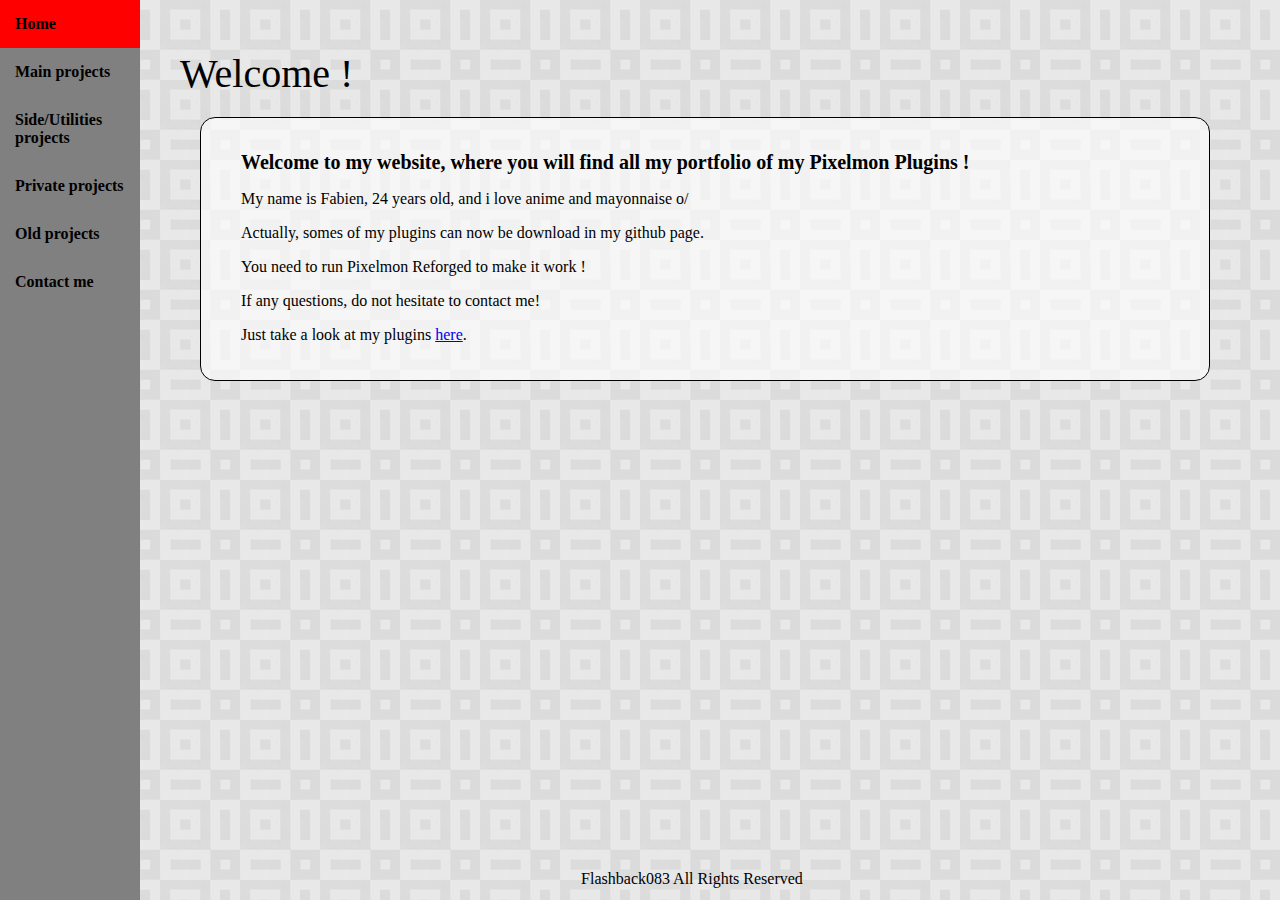
<file: index.html>
<!doctype html>
<html lang="fr">
<head>
	<meta charset="utf-8">
	<title>Flashback083's plugins - Home</title>
	<link rel="stylesheet" href="style.css">
	<link rel="icon" type="image/png" href="favicon.png" />
</head>
<body>
	<nav>
		<a class="active" title="Home" href="index.html">Home</a>
		<a title="Main Projects" href="mainprojects.html">Main projects</a>
		<a title="Side Projects" href="sideprojects.html">Side/Utilities projects</a>
		<a class="Private Projects" title="Private Projects" href="privateprojects.html">Private projects</a>
		<a title="Old Projects" href="oldprojects.html">Old projects</a>
		<a title="Contact me" href="contact.html">Contact me</a>
	</nav>
	<section>
		<header>Welcome !</header>
		<article>
			<h1>Welcome to my website, where you will find all my portfolio of my Pixelmon Plugins !</h1>
			<p>My name is Fabien, 24 years old, and i love anime and mayonnaise o/</p>
			<p>Actually, somes of my plugins can now be download in my github page.</p>
			<p>You need to run Pixelmon Reforged to make it work !</p>
			<p>If any questions, do not hesitate to contact me!</p>
			<p>Just take a look at my plugins <a title="My Plugins" href="mainprojects.html">here</a>.</p>
		</article>
		<footer>Flashback083 All Rights Reserved</footer>
	</section>
</body>
</html>
</file>
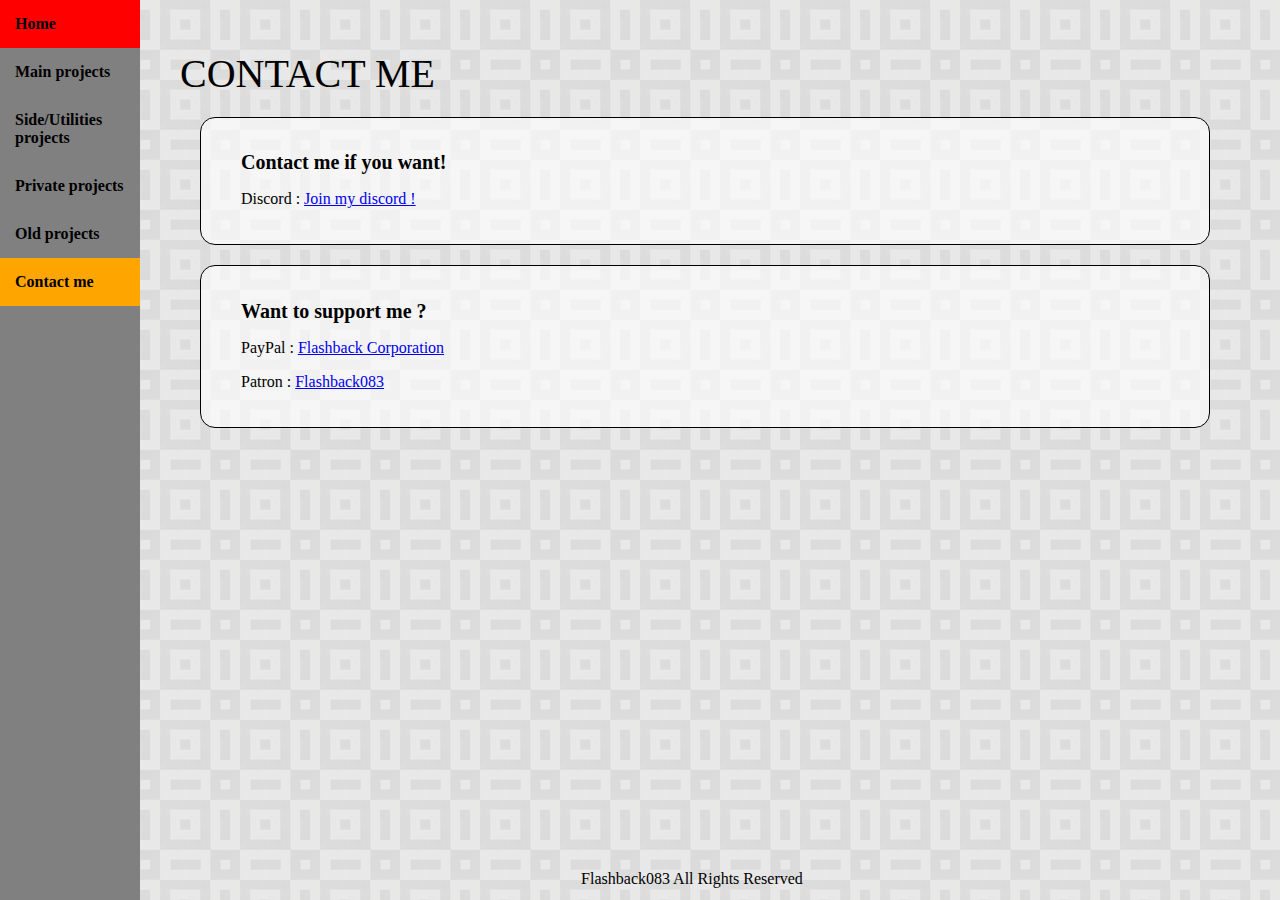
<file: contact.html>
<!doctype html>
<html lang="fr">
<head>
	<meta charset="utf-8">
	<title>Flashback083's plugins - Contact me</title>
	<link rel="stylesheet" href="style.css">
	<link rel="icon" type="image/png" href="favicon.png" />
</head>
<body>
	<nav>
		<a title="Home" href="index.html">Home</a>
		<a title="Main Projects" href="mainprojects.html">Main projects</a>
		<a title="Side Projects" href="sideprojects.html">Side/Utilities projects</a>
		<a class="Private Projects" title="Private Projects" href="privateprojects.html">Private projects</a>
		<a title="Old Projects" href="oldprojects.html">Old projects</a>
		<a class="active" title="Contact me" href="contact.html">Contact me</a>
	</nav>
	<section>
		<header>CONTACT ME</header>
		<article>
			<h1>Contact me if you want!</h1>
			<p>Discord : <a target="blank" href="https://discord.gg/BhWFTPd">Join my discord !</a></p>
		</article>
		<article>
			<h1>Want to support me ?</h1>
			<p>PayPal : <a target="blank" href="https://www.paypal.me/FlashbackCorporation">Flashback Corporation</a></p>
			<p>Patron : <a target="blank" href="https://www.patreon.com/flashback083">Flashback083</a></p>
		</article>
		<footer>Flashback083 All Rights Reserved</footer>
	</section>
</body>
</html>
</file>
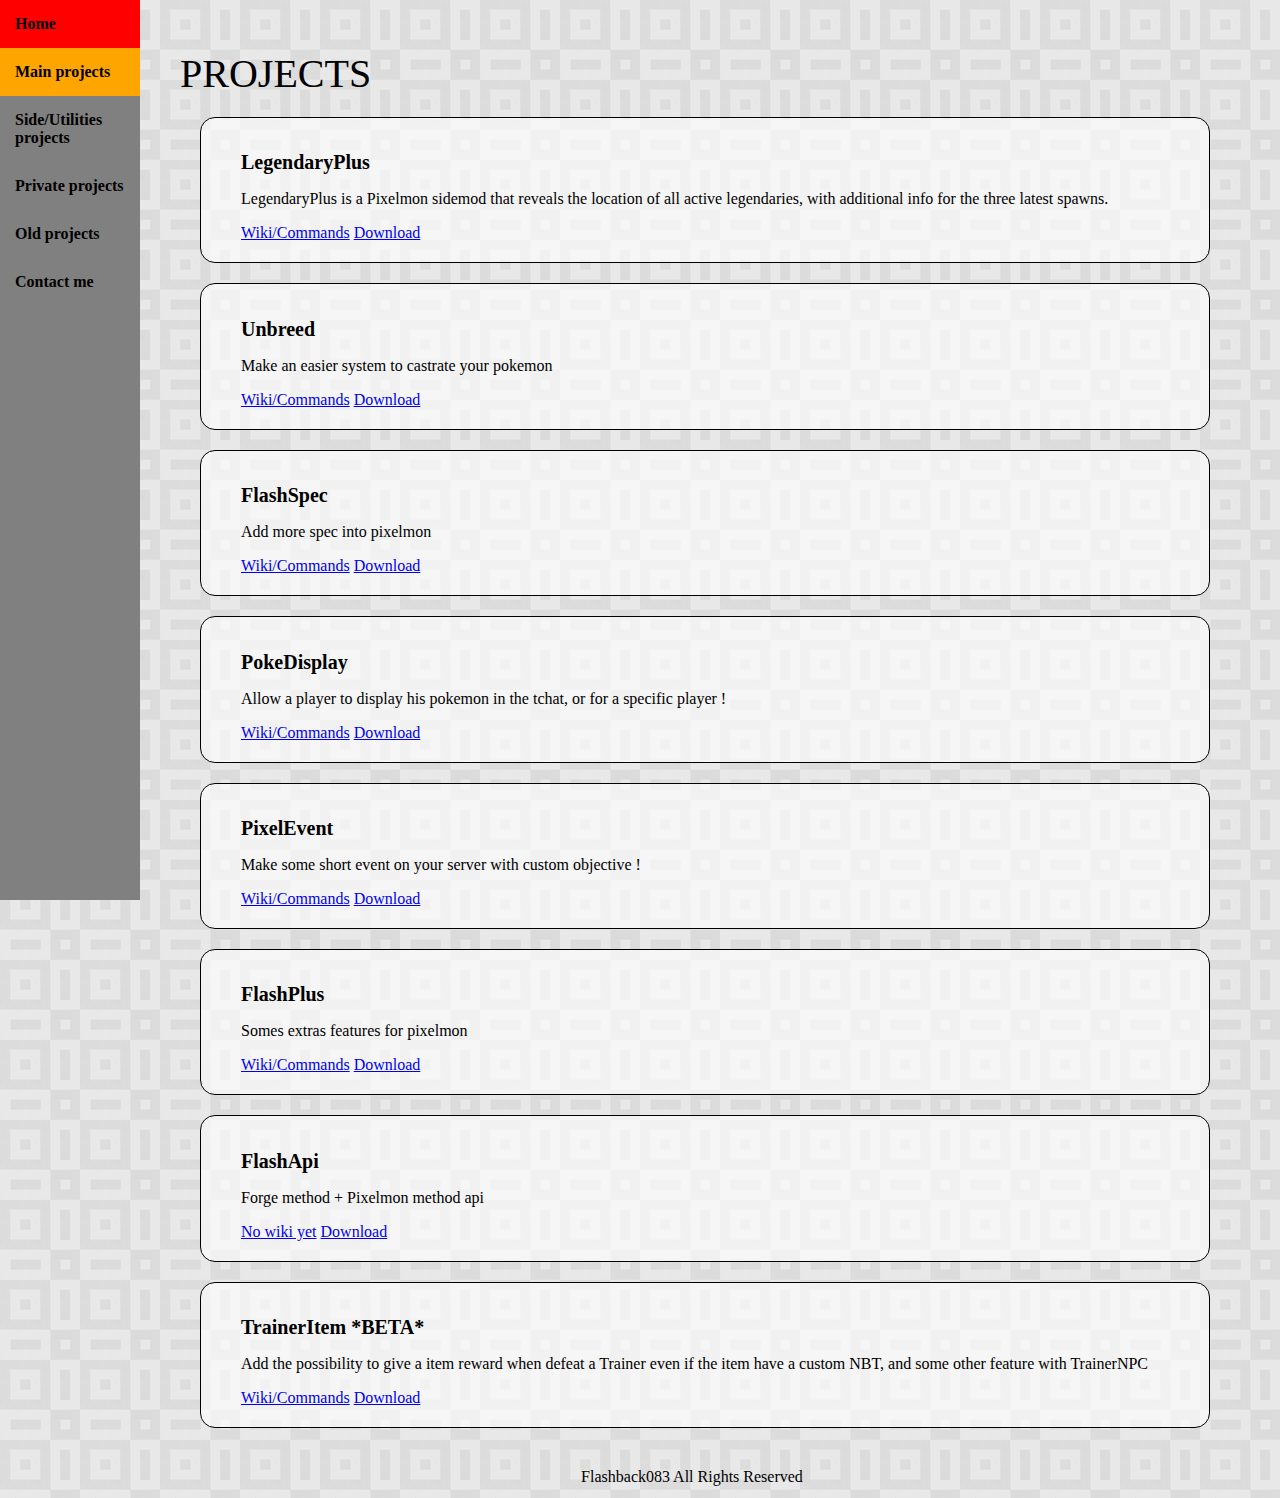
<file: mainprojects.html>
<!doctype html>
<html lang="fr">
<head>
	<meta charset="utf-8">
	<title>Flashback's plugins - Projects</title>
	<link rel="stylesheet" href="style.css">
	<link rel="icon" type="image/png" href="favicon.png" />
</head>
<body>
	<nav>
		<a title="Home" href="index.html">Home</a>
		<a class="active" title="Main Projects" href="mainprojects.html">Main projects</a>
		<a title="Side Projects" href="sideprojects.html">Side/Utilities projects</a>
		<a class="Private Projects" title="Private Projects" href="privateprojects.html">Private projects</a>
		<a title="Old Projects" href="oldprojects.html">Old projects</a>
		<a title="Contact me" href="contact.html">Contact me</a>
	</nav>
	<section>
		<header>PROJECTS</header>
		<article>
			<h1>LegendaryPlus</h1>
			<p>LegendaryPlus is a Pixelmon sidemod that reveals the location of all active legendaries, with additional info for the three latest spawns. </p>
			<a target="blank" href="https://pixelmonmod.com/wiki/index.php?title=LegendaryPlus">Wiki/Commands</a>
			<a target="blank" href="https://pixelmonmod.com/downloads.php">Download</a>
		</article>
		<article>
			<h1>Unbreed</h1>
			<p>Make an easier system to castrate your pokemon</p>		
			<a target="blank" href="https://github.com/Flashback083/Unbreed/wiki/Commands-and-Permissions">Wiki/Commands</a>
			<a target="blank" href="https://github.com/Flashback083/Unbreed/releases">Download</a>
		</article>
		<article>
			<h1>FlashSpec</h1>
			<p>Add more spec into pixelmon</p>	
			<a target="blank" href="https://github.com/Flashback083/FlashSpec/wiki">Wiki/Commands</a>
			<a target="blank" href="https://github.com/Flashback083/FlashSpec/releases">Download</a>
		</article>
		<article>
			<h1>PokeDisplay</h1>
			<p>Allow a player to display his pokemon in the tchat, or for a specific player !</p>	
			<a target="blank" href="https://github.com/Flashback083/PokeDisplayP/wiki">Wiki/Commands</a>
			<a target="blank" href="https://github.com/Flashback083/PokeDisplayP/releases">Download</a>
		</article>
		<article>
			<h1>PixelEvent</h1>
			<p>Make some short event on your server with custom objective !</p>		
			<a target="blank" href="https://pixelmonmod.com/wiki/index.php?title=PixelEvent">Wiki/Commands</a>
			<a target="blank" href="https://pixelmonmod.com/downloads.php">Download</a>
		</article>
		<article>
			<h1>FlashPlus</h1>
			<p>Somes extras features for pixelmon</p>				
			<a target="blank" href="https://github.com/Flashback083/FlashPlus/wiki">Wiki/Commands</a>
			<a target="blank" href="https://github.com/Flashback083/FlashPlus/releases/">Download</a>
		</article>
		<article>
			<h1>FlashApi</h1>
			<p>Forge method + Pixelmon method api</p>		
			<a target="blank" href="https://github.com/Flashback083/FlashApi">No wiki yet</a>
			<a target="blank" href="https://github.com/Flashback083/FlashApi/releases/">Download</a>
		</article>
		<article>
			<h1>TrainerItem *BETA*</h1>
			<p>Add the possibility to give a item reward when defeat a Trainer even if the item have a custom NBT, and some other feature with TrainerNPC</p>			
			<a target="blank" href="https://github.com/Flashback083/TrainerItem/wiki/Commands-and-Permissions">Wiki/Commands</a>
			<a target="blank" href="https://github.com/Flashback083/TrainerItem/releases">Download</a>
		</article>
		<footer>Flashback083 All Rights Reserved</footer>
	</section>
</body>
</html>
</file>
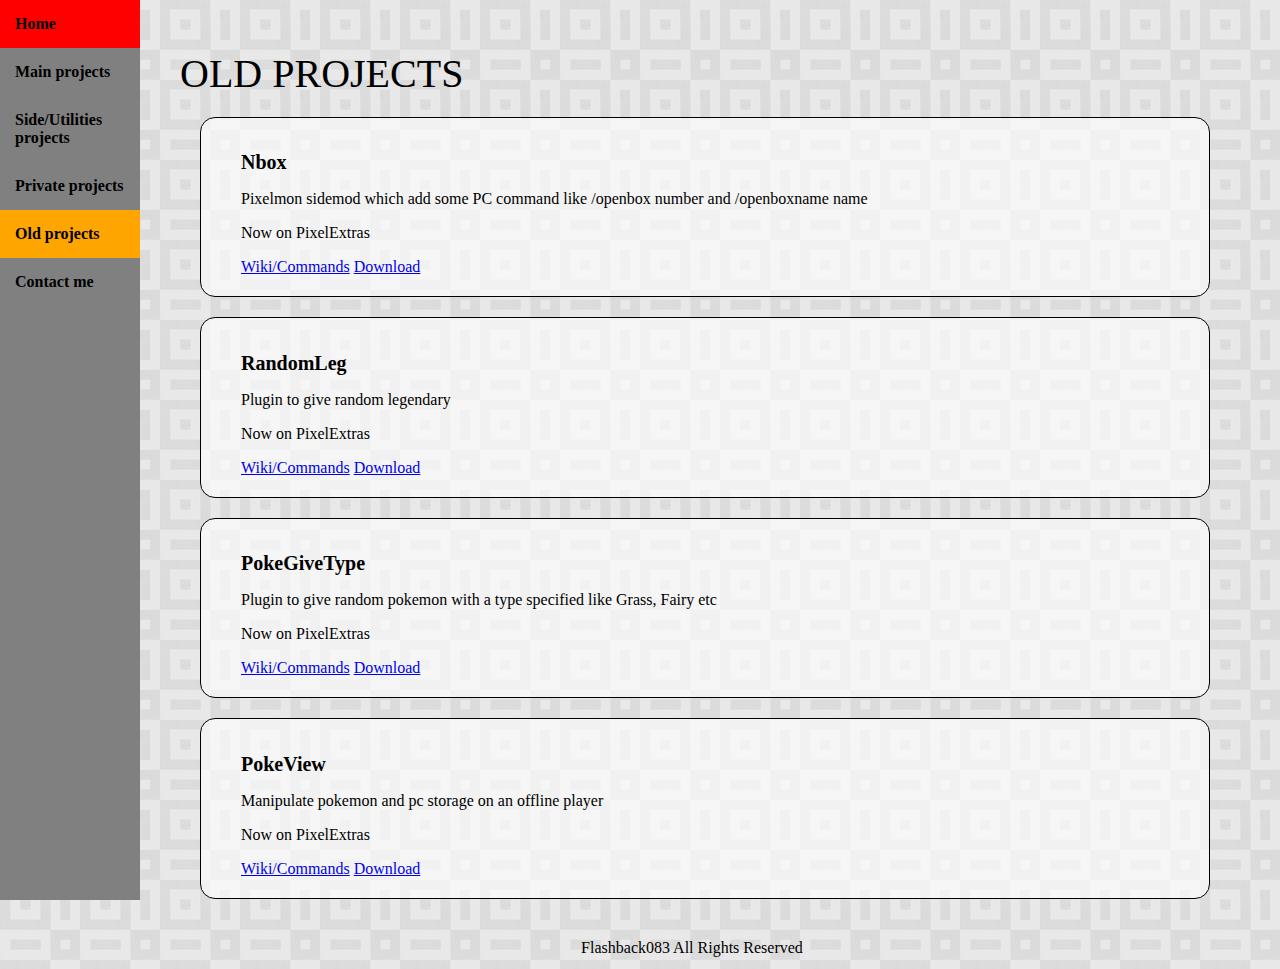
<file: oldprojects.html>
<!doctype html>
<html lang="fr">
<head>
	<meta charset="utf-8">
	<title>Flashback083's plugins - Old projects</title>
	<link rel="stylesheet" href="style.css">
	<link rel="icon" type="image/png" href="favicon.png" />
</head>
<body>
	<nav>
		<a title="Home" href="index.html">Home</a>
		<a title="Main Projects" href="mainprojects.html">Main projects</a>
		<a title="Side Projects" href="sideprojects.html">Side/Utilities projects</a>
		<a class="Private Projects" title="Private Projects" href="privateprojects.html">Private projects</a>
		<a class="active" title="Old Projects" href="oldprojects.html">Old projects</a>
		<a title="Contact me" href="contact.html">Contact me</a>
	</nav>
	<section>
		<header>OLD PROJECTS</header>
		<article>
			<h1>Nbox</h1>
			<p>Pixelmon sidemod which add some PC command like /openbox number and /openboxname name </p>
			<p>Now on PixelExtras</p>
			<a target="blank" href="https://pixelmonmod.com/wiki/index.php?title=Pixelmon_Extras">Wiki/Commands</a>
			<a target="blank" href="https://pixelmonmod.com/downloads.php">Download</a>
		</article>
		<article>
			<h1>RandomLeg</h1>
			<p>Plugin to give random legendary</p>		
			<p>Now on PixelExtras</p>		
			<a target="blank" href="https://pixelmonmod.com/wiki/index.php?title=Pixelmon_Extras">Wiki/Commands</a>
			<a target="blank" href="https://pixelmonmod.com/downloads.php">Download</a>
		</article>
		<article>
			<h1>PokeGiveType</h1>
			<p>Plugin to give random pokemon with a type specified like Grass, Fairy etc</p>	
			<p>Now on PixelExtras</p>		
			<a target="blank" href="https://pixelmonmod.com/wiki/index.php?title=Pixelmon_Extras">Wiki/Commands</a>
			<a target="blank" href="https://pixelmonmod.com/downloads.php">Download</a>
		</article>
		<article>
			<h1>PokeView</h1>
			<p>Manipulate pokemon and pc storage on an offline player</p>		
			<p>Now on PixelExtras</p>		
			<a target="blank" href="https://pixelmonmod.com/wiki/index.php?title=Pixelmon_Extras">Wiki/Commands</a>
			<a target="blank" href="https://pixelmonmod.com/downloads.php">Download</a>
		</article>
		<footer>Flashback083 All Rights Reserved</footer>
	</section>
</body>
</html>
</file>
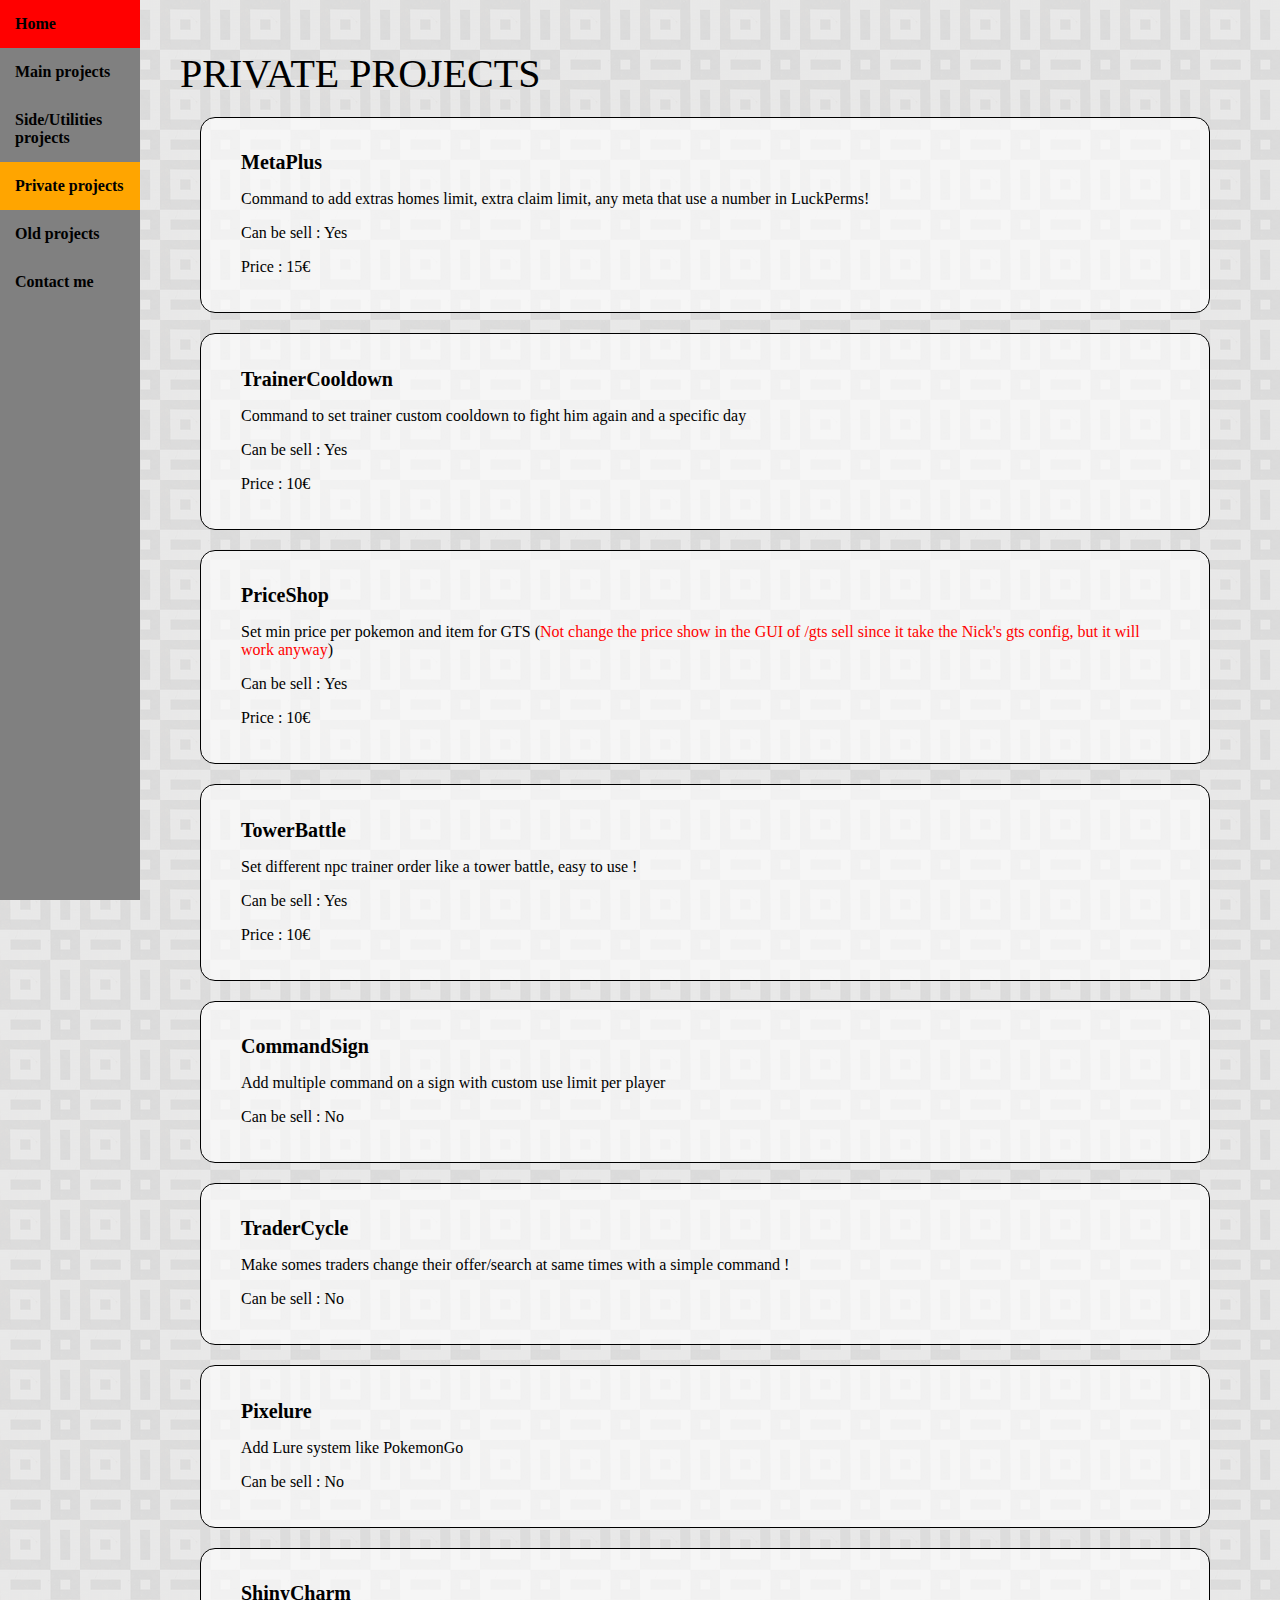
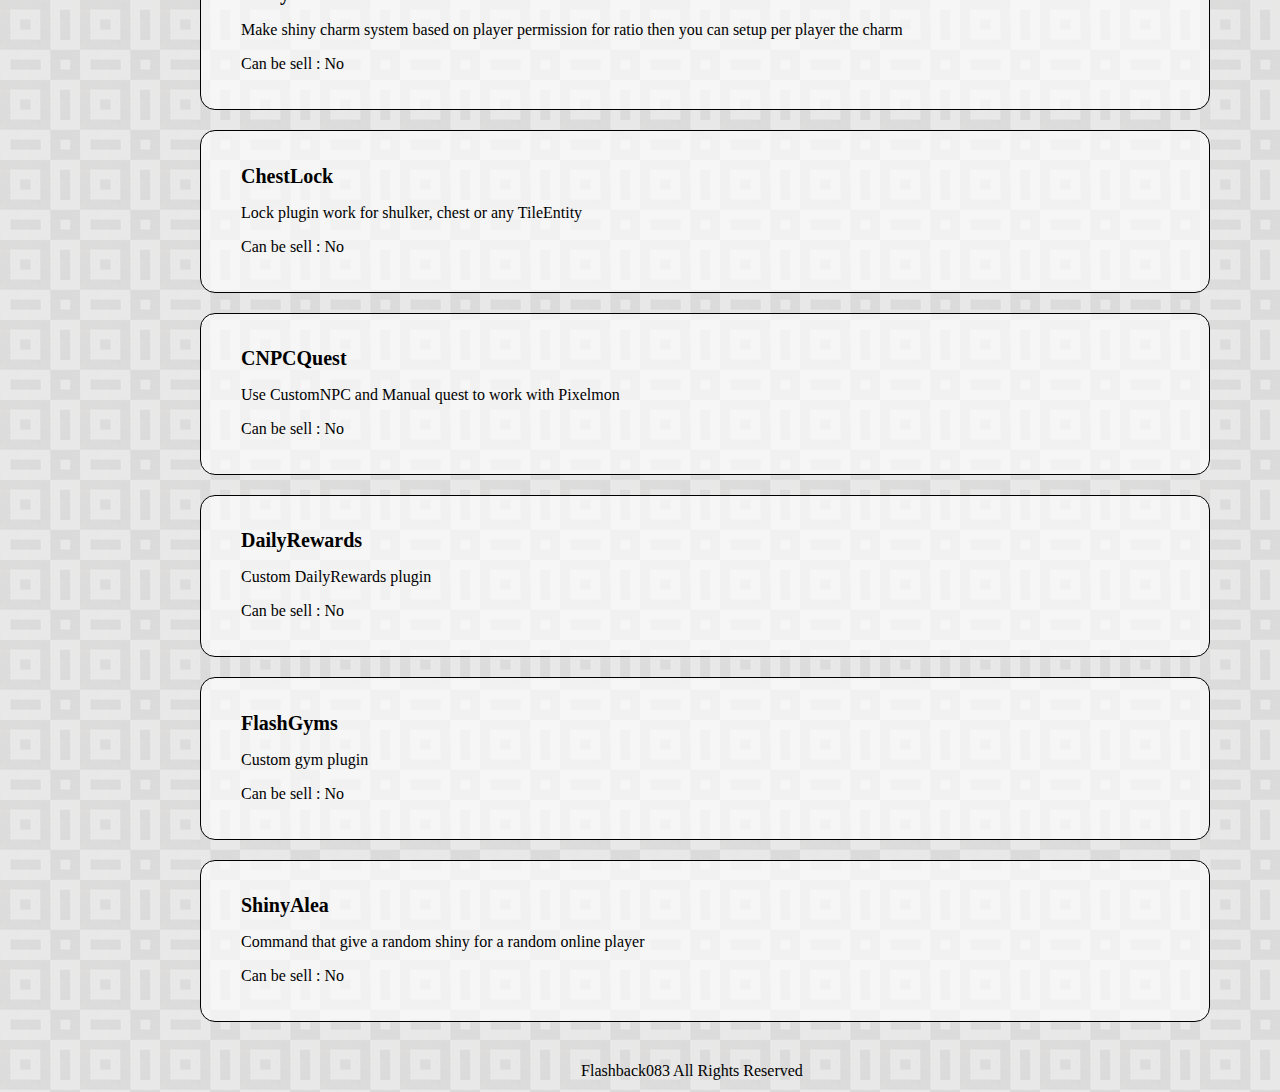
<file: privateprojects.html>
<!doctype html>
<html lang="fr">
<head>
	<meta charset="utf-8">
	<title>Flashback's plugins - Private Projects</title>
	<link rel="stylesheet" href="style.css">
	<link rel="icon" type="image/png" href="favicon.png" />
</head>
<body>
	<nav>
		<a title="Home" href="index.html">Home</a>
		<a class="Main Projects" title="Main Projects" href="mainprojects.html">Main projects</a>
		<a title="Side Projects" href="sideprojects.html">Side/Utilities projects</a>
		<a class="active" title="Private Projects" href="privateprojects.html">Private projects</a>
		<a title="Old Projects" href="oldprojects.html">Old projects</a>
		<a title="Contact me" href="contact.html">Contact me</a>
	</nav>
	<section>
		<header>PRIVATE PROJECTS</header>
		<article>
			<h1>MetaPlus</h1>
			<p>Command to add extras homes limit, extra claim limit, any meta that use a number in LuckPerms!</p>			
			<p>Can be sell : Yes</p>			
			<p>Price : 15€</p>			
		</article>	
		<article>
			<h1>TrainerCooldown</h1>
			<p>Command to set trainer custom cooldown to fight him again and a specific day</p>			
			<p>Can be sell : Yes</p>			
			<p>Price : 10€</p>			
		</article>			
		<article>
			<h1>PriceShop</h1>
			<p>Set min price per pokemon and item for GTS (<font color="red">Not change the price show in the GUI of /gts sell since it take the Nick's gts config, but it will work anyway</font>)</p>	
			<p>Can be sell : Yes</p>		
			<p>Price : 10€</p>
		</article>				
		<article>
			<h1>TowerBattle</h1>
			<p>Set different npc trainer order like a tower battle, easy to use !</p>	
			<p>Can be sell : Yes</p>		
			<p>Price : 10€</p>
		</article>	
		<article>
			<h1>CommandSign</h1>
			<p>Add multiple command on a sign with custom use limit per player</p>	
			<p>Can be sell : No</p>					
		</article>			
		<article>
			<h1>TraderCycle</h1>
			<p>Make somes traders change their offer/search at same times with a simple command !</p>		
			<p>Can be sell : No</p>					
		</article>		
		<article>
			<h1>Pixelure</h1>
			<p>Add Lure system like PokemonGo</p>	
			<p>Can be sell : No</p>						
		</article>		
		<article>
			<h1>ShinyCharm</h1>
			<p>Make shiny charm system based on player permission for ratio then you can setup per player the charm</p>			
			<p>Can be sell : No</p>			
		</article>		
		<article>
			<h1>ChestLock</h1>
			<p>Lock plugin work for shulker, chest or any TileEntity</p>
			<p>Can be sell : No</p>							
		</article>		
		<article>
			<h1>CNPCQuest</h1>
			<p>Use CustomNPC and Manual quest to work with Pixelmon</p>
			<p>Can be sell : No</p>							
		</article>		
		<article>
			<h1>DailyRewards</h1>
			<p>Custom DailyRewards plugin</p>	
			<p>Can be sell : No</p>							
		</article>		
		<article>
			<h1>FlashGyms</h1>
			<p>Custom gym plugin</p>		
			<p>Can be sell : No</p>						
		</article>				
		<article>
			<h1>ShinyAlea</h1>
			<p>Command that give a random shiny for a random online player</p>	
			<p>Can be sell : No</p>							
		</article>
		<footer>Flashback083 All Rights Reserved</footer>
	</section>
</body>
</html>
</file>
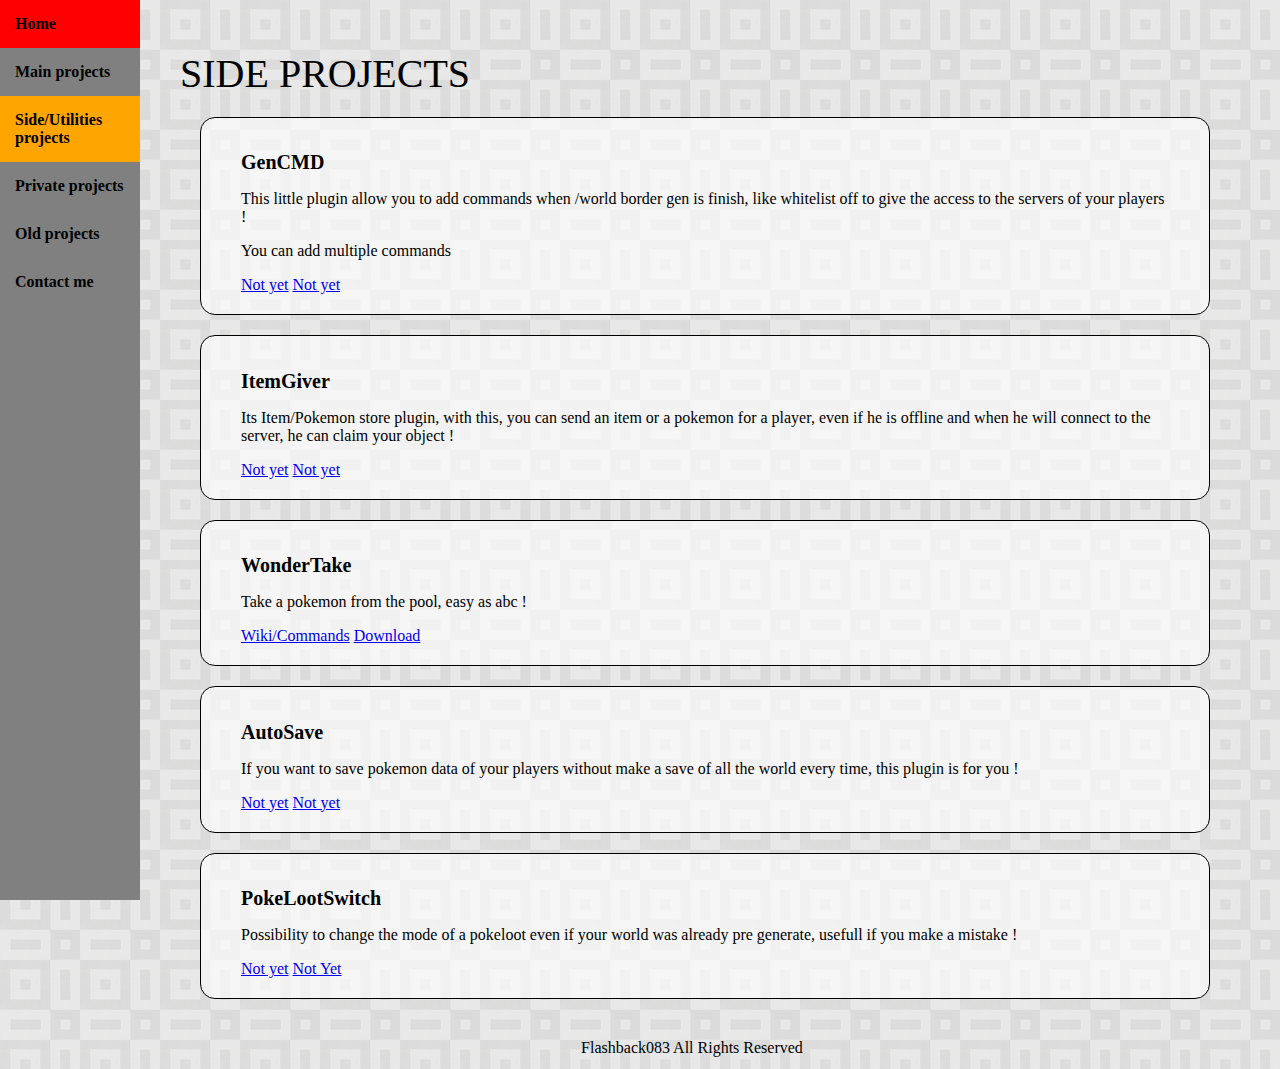
<file: sideprojects.html>
<!doctype html>
<html lang="fr">
<head>
	<meta charset="utf-8">
	<title>Flashback's plugins - Projects</title>
	<link rel="stylesheet" href="style.css">
	<link rel="icon" type="image/png" href="favicon.png" />
</head>
<body>
	<nav>
		<a title="Home" href="index.html">Home</a>
		<a title="Main Projects" href="mainprojects.html">Main projects</a>
		<a class="active" title="Side Projects" href="sideprojects.html">Side/Utilities projects</a>
		<a class="Private Projects" title="Private Projects" href="privateprojects.html">Private projects</a>
		<a title="Old Projects" href="oldprojects.html">Old projects</a>
		<a title="Contact me" href="contact.html">Contact me</a>
	</nav>
	<section>
		<header>SIDE PROJECTS</header>
		<article>
			<h1>GenCMD</h1>
			<p>This little plugin allow you to add commands when /world border gen is finish, like whitelist off to give the access to the servers of your players !</p>
			<p>You can add multiple commands </p>
			<a target="blank" href="https://pixelmonmod.com/wiki/index.php?title=LegendaryPlus">Not yet</a>
			<a target="blank" href="https://pixelmonmod.com/downloads.php">Not yet</a>
		</article>
		<article>
			<h1>ItemGiver</h1>
			<p>Its Item/Pokemon store plugin, with this, you can send an item or a pokemon for a player, even if he is offline and when he will connect to the server, he can claim your object !</p>	
			<a target="blank" href="https://github.com/Flashback083/Unbreed/wiki">Not yet</a>
			<a target="blank" href="https://pixelmonmod.com/downloads.php">Not yet</a>
		</article>
		<article>
			<h1>WonderTake</h1>
			<p>Take a pokemon from the pool, easy as abc !</p>		
			<a target="blank" href="https://github.com/Flashback083/WonderTake/wiki">Wiki/Commands</a>
			<a target="blank" href="https://github.com/Flashback083/WonderTake/releases">Download</a>
		</article>
		<article>
			<h1>AutoSave</h1>
			<p>If you want to save pokemon data of your players without make a save of all the world every time, this plugin is for you !</p>	
			<a target="blank" href="https://pixelmonmod.com/wiki/index.php?title=LegendaryPlus">Not yet</a>
			<a target="blank" href="https://pixelmonmod.com/downloads.php">Not yet</a>
		</article>
		<article>
			<h1>PokeLootSwitch</h1>
			<p>Possibility to change the mode of a pokeloot even if your world was already pre generate, usefull if you make a mistake !</p>			
			<a target="blank" href="https://pixelmonmod.com/wiki/index.php?title=LegendaryPlus">Not yet</a>
			<a target="blank" href="https://pixelmonmod.com/downloads.php">Not Yet</a>
		</article>
		<footer>Flashback083 All Rights Reserved</footer>
	</section>
</body>
</html>
</file>
<file: style.css>
html {
	height: 100%;
}

body {
	margin: 0;
	padding: 0;
	min-height: 100%;
	background-image: url("bg.png");
	background-color: silver;
	position: relative;
}

nav {
	z-index:2;
	display: flex;
	flex-direction: column;
	justify-content: flex-start;
	position: fixed;
	width: 140px;
	height: 100%;
	overflow: auto;
	background-color: grey;
	margin: 0;
}

nav a {
	padding: 15px;
	text-decoration: none;
	color: black;
	font-weight: bold;
}

nav a:hover {
	background-color: red;
}

.active {
	background-color: orange;
}

section {
	padding: 50px 50px 50px 180px;
}

header {
	font-size: 40px;
}

h1 {
	font-size: 20px;
}

article {
	position: relative;
	margin: 20px;
	padding: 20px 40px;
	border: 1px solid black;
	border-radius: 15px;
	background-color: rgba(255, 255, 255, 0.6);
}

footer {
	position: absolute;
	bottom: 0;
	height: 30px;
	width: 80%;
	text-align: center;
}

.download {
	position: absolute;
	right: 20px;
	bottom: 20px;
}
</file>
